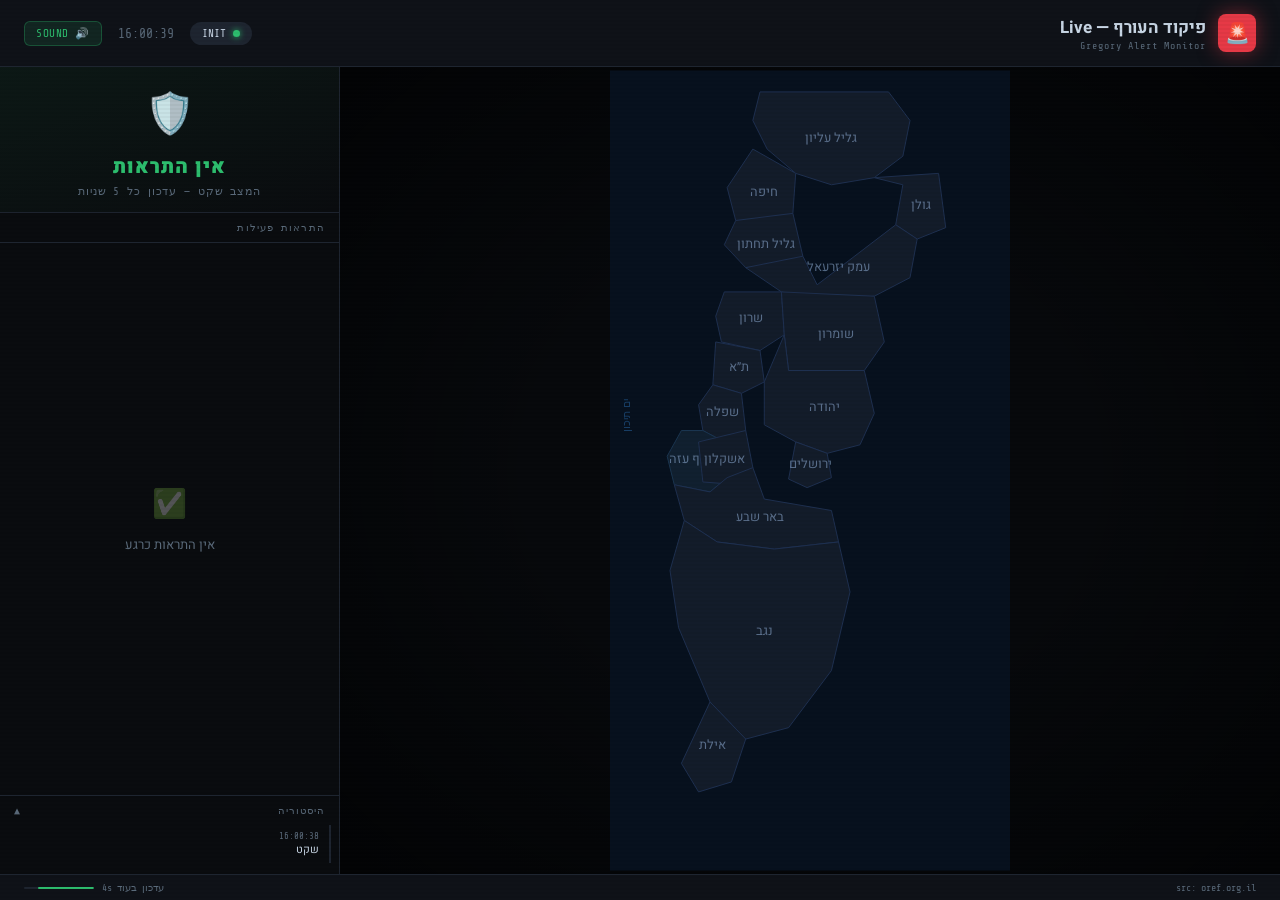
<file: index.html>
<!DOCTYPE html>
<html lang="he" dir="rtl">
<head>
<meta charset="UTF-8">
<meta name="viewport" content="width=device-width, initial-scale=1.0">
<title>פיקוד העורף — ניטור התראות</title>
<link rel="preconnect" href="https://fonts.googleapis.com">
<link href="https://fonts.googleapis.com/css2?family=Heebo:wght@300;400;700;900&family=Share+Tech+Mono&display=swap" rel="stylesheet">
<style>
  :root {
    --bg: #0a0c0f; --panel: #0f1218; --border: #1e2530;
    --accent: #e63946; --accent-dim: rgba(230,57,70,0.15);
    --green: #2dbd6e; --green-dim: rgba(45,189,110,0.12);
    --yellow: #f4a261; --text: #c8d6e5; --text-dim: #5a6a7a;
    --mono: 'Share Tech Mono', monospace; --sans: 'Heebo', sans-serif;
  }
  * { box-sizing: border-box; margin: 0; padding: 0; }
  body { background: var(--bg); color: var(--text); font-family: var(--sans); min-height: 100vh; display: flex; flex-direction: column; overflow: hidden; }
  body::before { content:''; position:fixed; inset:0; background:repeating-linear-gradient(0deg,transparent,transparent 2px,rgba(0,0,0,0.03) 2px,rgba(0,0,0,0.03) 4px); pointer-events:none; z-index:9999; }

  header { display:flex; align-items:center; justify-content:space-between; padding:14px 24px; border-bottom:1px solid var(--border); background:var(--panel); flex-shrink:0; }
  .logo { display:flex; align-items:center; gap:12px; }
  .logo-icon { width:38px; height:38px; background:var(--accent); border-radius:8px; display:flex; align-items:center; justify-content:center; font-size:20px; box-shadow:0 0 20px rgba(230,57,70,0.5); }
  .logo-title { font-size:17px; font-weight:700; }
  .logo-sub { font-size:10px; color:var(--text-dim); font-family:var(--mono); letter-spacing:0.1em; }
  .header-right { display:flex; align-items:center; gap:16px; }
  .status-pill { display:flex; align-items:center; gap:7px; background:var(--border); border-radius:20px; padding:5px 12px; font-family:var(--mono); font-size:11px; }
  .dot { width:7px; height:7px; border-radius:50%; background:var(--green); box-shadow:0 0 6px var(--green); animation:blink 2s infinite; }
  .dot.alerting { background:var(--accent); box-shadow:0 0 10px var(--accent); animation:blink-fast 0.4s infinite; }
  .dot.error { background:var(--text-dim); box-shadow:none; animation:none; }
  @keyframes blink { 0%,100%{opacity:1} 50%{opacity:0.3} }
  @keyframes blink-fast { 0%,100%{opacity:1;transform:scale(1)} 50%{opacity:0.5;transform:scale(1.6)} }
  #clock { font-family:var(--mono); font-size:13px; color:var(--text-dim); }
  .sound-btn { background:var(--green-dim); border:1px solid rgba(45,189,110,0.3); color:var(--green); border-radius:6px; padding:5px 11px; font-family:var(--mono); font-size:11px; cursor:pointer; transition:all 0.2s; letter-spacing:0.05em; }
  .sound-btn.muted { background:var(--border); border-color:var(--border); color:var(--text-dim); }

  main { flex:1; display:grid; grid-template-columns:1fr 340px; overflow:hidden; height:calc(100vh - 67px); }

  .map-section { background:#07090c; display:flex; align-items:center; justify-content:center; position:relative; overflow:hidden; }
  .map-section::before { content:''; position:absolute; inset:0; background:radial-gradient(ellipse at center,transparent 40%,rgba(0,0,0,0.6) 100%); pointer-events:none; z-index:1; }
  #map-svg { width:100%; height:100%; max-width:400px; max-height:calc(100vh - 67px); z-index:2; position:relative; }
  .r { fill:#131c2a; stroke:#1e3050; stroke-width:0.7; transition:fill 0.4s,filter 0.4s; }
  .r:hover { fill:#1a2a3d; }
  .r.alert-active { fill:#e63946 !important; stroke:#ff6b6b; filter:drop-shadow(0 0 10px rgba(230,57,70,0.9)); animation:flash-region 0.5s infinite alternate; }
  @keyframes flash-region { from{fill:#e63946} to{fill:#ff8080} }
  .rlabel { font-family:'Heebo',sans-serif; font-size:9px; fill:rgba(150,180,220,0.55); pointer-events:none; text-anchor:middle; }
  .rlabel.alerted { fill:#fff; font-weight:700; font-size:10px; }

  .sidebar { display:flex; flex-direction:column; border-right:1px solid var(--border); overflow:hidden; }
  .banner { padding:18px 16px 14px; border-bottom:1px solid var(--border); text-align:center; transition:background 0.5s; }
  .banner.safe { background:linear-gradient(160deg,rgba(45,189,110,0.07),transparent); }
  .banner.danger { background:linear-gradient(160deg,rgba(230,57,70,0.2),transparent); animation:danger-bg 1s infinite; }
  @keyframes danger-bg { 0%,100%{background:linear-gradient(160deg,rgba(230,57,70,0.2),transparent)} 50%{background:linear-gradient(160deg,rgba(230,57,70,0.35),transparent)} }
  .banner-emoji { font-size:40px; display:block; margin-bottom:8px; }
  .banner-title { font-size:20px; font-weight:900; letter-spacing:0.05em; }
  .banner-title.safe { color:var(--green); }
  .banner-title.danger { color:var(--accent); }
  .banner-detail { font-size:11px; color:var(--text-dim); font-family:var(--mono); margin-top:4px; letter-spacing:0.08em; }

  .section-header { padding:9px 14px; font-family:var(--mono); font-size:10px; color:var(--text-dim); letter-spacing:0.12em; text-transform:uppercase; border-bottom:1px solid var(--border); display:flex; justify-content:space-between; align-items:center; flex-shrink:0; }
  .badge { background:var(--accent); color:#fff; font-size:10px; font-weight:700; padding:1px 7px; border-radius:4px; display:none; }
  .badge.show { display:inline-block; }

  .alerts-scroll { flex:1; overflow-y:auto; padding:8px; }
  .alerts-scroll::-webkit-scrollbar { width:3px; }
  .alerts-scroll::-webkit-scrollbar-thumb { background:var(--border); border-radius:2px; }
  .alert-card { background:var(--accent-dim); border:1px solid rgba(230,57,70,0.35); border-radius:7px; padding:10px 12px; margin-bottom:6px; animation:card-in 0.3s ease; }
  @keyframes card-in { from{transform:translateX(16px);opacity:0} to{transform:translateX(0);opacity:1} }
  .alert-card-area { font-size:15px; font-weight:700; color:#ff9090; margin-bottom:3px; }
  .alert-card-cat { font-size:11px; color:var(--text-dim); font-family:var(--mono); }
  .alert-card-time { font-size:10px; color:var(--text-dim); font-family:var(--mono); margin-top:4px; }
  .empty-state { display:flex; flex-direction:column; align-items:center; justify-content:center; height:100%; gap:10px; color:var(--text-dim); font-size:13px; text-align:center; padding:20px; }
  .empty-state span { font-size:28px; opacity:0.3; }

  .history-wrap { border-top:1px solid var(--border); flex-shrink:0; }
  .history-toggle { padding:9px 14px; font-family:var(--mono); font-size:10px; color:var(--text-dim); letter-spacing:0.1em; text-transform:uppercase; cursor:pointer; user-select:none; display:flex; justify-content:space-between; }
  .history-toggle:hover { color:var(--text); }
  .history-body { max-height:150px; overflow-y:auto; padding:0 8px 8px; }
  .history-body::-webkit-scrollbar { width:3px; }
  .history-body::-webkit-scrollbar-thumb { background:var(--border); }
  .hitem { padding:6px 10px; border-right:2px solid var(--border); margin-bottom:3px; font-size:11px; }
  .hitem.was-alert { border-right-color:rgba(230,57,70,0.6); }
  .htime { font-family:var(--mono); font-size:9px; color:var(--text-dim); margin-bottom:1px; }
  .hareas { color:var(--text); line-height:1.4; }

  footer { padding:7px 24px; border-top:1px solid var(--border); display:flex; align-items:center; justify-content:space-between; font-family:var(--mono); font-size:10px; color:var(--text-dim); background:var(--panel); flex-shrink:0; }
  #prog-wrap { display:flex; align-items:center; gap:8px; }
  #prog-bar { width:70px; height:2px; background:var(--border); border-radius:1px; overflow:hidden; }
  #prog-fill { height:100%; background:var(--green); border-radius:1px; transition:width 1s linear; }

  #alert-overlay { display:none; position:fixed; inset:0; z-index:10000; background:rgba(180,0,0,0.06); border:3px solid var(--accent); pointer-events:none; animation:overlay-flash 0.5s infinite alternate; }
  #alert-overlay.show { display:block; }
  @keyframes overlay-flash { from{border-color:rgba(230,57,70,0.8)} to{border-color:rgba(230,57,70,0.1)} }

  #err-box { display:none; background:rgba(244,162,97,0.1); border-top:1px solid rgba(244,162,97,0.3); padding:7px 24px; font-family:var(--mono); font-size:11px; color:var(--yellow); flex-shrink:0; }
  #err-box.show { display:block; }

  @media(max-width:700px){ main{grid-template-columns:1fr;grid-template-rows:260px 1fr;height:auto;overflow:auto;} body{overflow:auto;} .map-section{order:1;} .sidebar{order:2;min-height:400px;} }
</style>
</head>
<body>

<div id="alert-overlay"></div>

<header>
  <div class="logo">
    <div class="logo-icon">🚨</div>
    <div>
      <div class="logo-title">פיקוד העורף — Live</div>
      <div class="logo-sub">Gregory Alert Monitor</div>
    </div>
  </div>
  <div class="header-right">
    <div class="status-pill">
      <div class="dot" id="status-dot"></div>
      <span id="status-text">INIT</span>
    </div>
    <span id="clock">--:--:--</span>
    <button class="sound-btn" id="sound-btn" onclick="toggleSound()">🔊 SOUND</button>
  </div>
</header>

<div id="err-box"></div>

<main>
  <div class="map-section">
    <svg id="map-svg" viewBox="0 0 280 560" xmlns="http://www.w3.org/2000/svg">
      <rect x="0" y="0" width="280" height="560" fill="#07111e"/>
      <text font-size="8" fill="rgba(30,80,130,0.7)" font-family="sans-serif" x="14" y="230" transform="rotate(-90,14,230)">ים תיכון</text>

      <path id="r-upper-north" class="r" d="M105,15 L195,15 L210,35 L205,60 L185,75 L155,80 L130,72 L110,55 L100,35 Z"/>
      <text class="rlabel" id="l-upper-north" x="155" y="50">גליל עליון</text>

      <path id="r-haifa" class="r" d="M100,55 L130,72 L128,100 L110,112 L88,105 L82,82 Z"/>
      <text class="rlabel" id="l-haifa" x="108" y="88">חיפה</text>

      <path id="r-golan" class="r" d="M185,75 L230,72 L235,110 L215,118 L200,108 L205,80 Z"/>
      <text class="rlabel" id="l-golan" x="218" y="97">גולן</text>

      <path id="r-lower-galilee" class="r" d="M88,105 L128,100 L135,130 L120,142 L95,138 L80,122 Z"/>
      <text class="rlabel" id="l-lower-galilee" x="109" y="124">גליל תחתון</text>

      <path id="r-valley" class="r" d="M95,138 L135,130 L145,150 L200,108 L215,118 L210,145 L185,158 L150,162 L120,155 Z"/>
      <text class="rlabel" id="l-valley" x="160" y="140">עמק יזרעאל</text>

      <path id="r-sharon" class="r" d="M80,155 L120,155 L122,185 L105,196 L78,190 L74,172 Z"/>
      <text class="rlabel" id="l-sharon" x="99" y="176">שרון</text>

      <path id="r-shomron" class="r" d="M120,155 L185,158 L192,190 L178,210 L150,215 L125,210 L122,185 Z"/>
      <text class="rlabel" id="l-shomron" x="158" y="187">שומרון</text>

      <path id="r-telaviv" class="r" d="M74,190 L105,196 L108,218 L92,226 L72,220 Z"/>
      <text class="rlabel" id="l-telaviv" x="90" y="210">ת״א</text>

      <path id="r-shfela" class="r" d="M72,220 L92,226 L95,252 L80,260 L65,252 L62,234 Z"/>
      <text class="rlabel" id="l-shfela" x="79" y="242">שפלה</text>

      <path id="r-yehuda" class="r" d="M125,210 L178,210 L185,240 L175,262 L152,268 L130,260 L108,248 L108,218 L122,185 Z"/>
      <text class="rlabel" id="l-yehuda" x="150" y="238">יהודה</text>

      <path id="r-jerusalem" class="r" d="M130,260 L152,268 L155,285 L138,292 L125,286 Z"/>
      <text class="rlabel" id="l-jerusalem" x="140" y="278">ירושלים</text>

      <path id="r-otef" class="r" d="M50,252 L65,252 L80,260 L82,285 L70,295 L45,290 L40,270 Z" style="fill:#112030;stroke:#1a3550"/>
      <text class="rlabel" id="l-otef" x="59" y="275">עוטף עזה</text>

      <path id="r-ashkelon" class="r" d="M62,260 L95,252 L100,278 L90,290 L65,288 Z"/>
      <text class="rlabel" id="l-ashkelon" x="80" y="275">אשקלון</text>

      <path id="r-beersheva" class="r" d="M45,290 L70,295 L82,285 L100,278 L108,300 L155,308 L160,330 L115,335 L75,330 L52,315 Z"/>
      <text class="rlabel" id="l-beersheva" x="105" y="315">באר שבע</text>

      <path id="r-negev" class="r" d="M52,315 L75,330 L115,335 L160,330 L168,365 L155,420 L125,460 L95,468 L70,442 L48,390 L42,350 Z"/>
      <text class="rlabel" id="l-negev" x="108" y="395">נגב</text>

      <path id="r-eilat" class="r" d="M70,442 L95,468 L85,498 L62,505 L50,485 Z"/>
      <text class="rlabel" id="l-eilat" x="72" y="475">אילת</text>
    </svg>
  </div>

  <div class="sidebar">
    <div class="banner safe" id="banner">
      <span class="banner-emoji" id="b-emoji">🛡️</span>
      <div class="banner-title safe" id="b-title">אין התראות</div>
      <div class="banner-detail" id="b-detail">המצב שקט — עדכון כל 5 שניות</div>
    </div>
    <div class="section-header">
      <span>התראות פעילות</span>
      <span class="badge" id="alert-badge">0</span>
    </div>
    <div class="alerts-scroll" id="alerts-list">
      <div class="empty-state" id="empty-state">
        <span>✅</span>
        אין התראות כרגע
      </div>
    </div>
    <div class="history-wrap">
      <div class="history-toggle" onclick="toggleHistory()">
        <span>היסטוריה</span>
        <span id="hist-arrow">▲</span>
      </div>
      <div class="history-body" id="history-body">
        <div style="color:var(--text-dim);font-size:11px;font-family:var(--mono);padding:8px;">אין היסטוריה עדיין</div>
      </div>
    </div>
  </div>
</main>

<footer>
  <span>src: oref.org.il</span>
  <div id="prog-wrap">
    <span id="countdown-txt">עדכון בעוד 5s</span>
    <div id="prog-bar"><div id="prog-fill" style="width:100%"></div></div>
  </div>
</footer>

<script>
const INTERVAL = 5000;
let soundEnabled = true;
let lastAlertIds = new Set();
let historyOpen = true;
let historyLog = [];
let countdown = 5;
let progTimer = null;
let consecutiveErrors = 0;

// ── Audio ──
let audioCtx = null;
function getCtx() { if (!audioCtx) audioCtx = new (window.AudioContext || window.webkitAudioContext)(); return audioCtx; }
function playAlert() {
  if (!soundEnabled) return;
  try {
    const ctx = getCtx();
    [880,440,880,440,880].forEach((f,i) => {
      const o = ctx.createOscillator(), g = ctx.createGain();
      o.connect(g); g.connect(ctx.destination);
      o.frequency.value = f; o.type = 'square';
      const t = ctx.currentTime + i * 0.2;
      g.gain.setValueAtTime(0, t);
      g.gain.linearRampToValueAtTime(0.25, t + 0.05);
      g.gain.linearRampToValueAtTime(0, t + 0.18);
      o.start(t); o.stop(t + 0.2);
    });
  } catch(e) {}
}
function toggleSound() {
  soundEnabled = !soundEnabled;
  const b = document.getElementById('sound-btn');
  b.textContent = soundEnabled ? '🔊 SOUND' : '🔇 MUTED';
  b.className = 'sound-btn' + (soundEnabled ? '' : ' muted');
}

// ── Clock ──
setInterval(() => {
  document.getElementById('clock').textContent = new Date().toLocaleTimeString('he-IL', {hour12:false});
}, 1000);

// ── Progress ──
function startProgress() {
  clearInterval(progTimer);
  countdown = INTERVAL / 1000;
  const fill = document.getElementById('prog-fill');
  const txt = document.getElementById('countdown-txt');
  fill.style.width = '100%';
  progTimer = setInterval(() => {
    countdown = Math.max(0, countdown - 1);
    fill.style.width = (countdown / (INTERVAL/1000) * 100) + '%';
    txt.textContent = `עדכון בעוד ${countdown}s`;
  }, 1000);
}

// ── Status ──
function setStatus(state, text) {
  document.getElementById('status-dot').className = 'dot' + (state==='alert'?' alerting':state==='error'?' error':'');
  document.getElementById('status-text').textContent = text;
}
function showError(msg) { const b=document.getElementById('err-box'); b.textContent='⚠️ '+msg; b.className='err-box show'; }
function hideError() { document.getElementById('err-box').className='err-box'; }

// ── Map ──
const AREA_MAP = [
  {keys:['עכו','נהריה','כרמיאל','צפת','טבריה','קריית שמונה','מטולה','רמת הגולן'], id:'upper-north'},
  {keys:['חיפה','קריית ים','קריית אתא','נשר','טירת כרמל','קריית מוצקין','קריית ביאליק'], id:'haifa'},
  {keys:['גולן','קצרין'], id:'golan'},
  {keys:['נצרת','עפולה','בית שאן','יזרעאל','מגידו'], id:'lower-galilee'},
  {keys:['עמק','יזרעאל'], id:'valley'},
  {keys:['שרון','נתניה','הרצליה','רעננה','כפר סבא','הוד השרון','רא"ש העין','ראש העין'], id:'sharon'},
  {keys:['שומרון','טולכרם','קלקיליה'], id:'shomron'},
  {keys:['תל אביב','רמת גן','גבעתיים','בני ברק','פתח תקווה','ראשון לציון','רחובות','לוד','רמלה','בת ים','חולון'], id:'telaviv'},
  {keys:['שפלה','גדרה','יבנה','קרית גת','בית שמש'], id:'shfela'},
  {keys:['יהודה','מעלה אדומים','גוש עציון','הברון'], id:'yehuda'},
  {keys:['ירושלים'], id:'jerusalem'},
  {keys:['עוטף','שדרות','אשכול','בארי','רעים','נחל עוז','כפר עזה'], id:'otef'},
  {keys:['אשקלון','אשדוד'], id:'ashkelon'},
  {keys:['באר שבע','באר-שבע','קרית מלאכי','קיריית'], id:'beersheva'},
  {keys:['נגב','דימונה','ערד','ירוחם','מצפה רמון','רהט','תל שבע'], id:'negev'},
  {keys:['אילת'], id:'eilat'},
];
function areaToRegion(name) {
  for (const e of AREA_MAP) for (const k of e.keys) if (name.includes(k)) return e.id;
  return null;
}
function clearMap() {
  document.querySelectorAll('.r').forEach(e => e.classList.remove('alert-active'));
  document.querySelectorAll('.rlabel').forEach(e => e.classList.remove('alerted'));
}
function highlightArea(name) {
  const id = areaToRegion(name);
  if (!id) return;
  const r = document.getElementById('r-'+id);
  const l = document.getElementById('l-'+id);
  if (r) r.classList.add('alert-active');
  if (l) l.classList.add('alerted');
}

// ── Render ──
function renderAlerts(alerts) {
  const list = document.getElementById('alerts-list');
  const empty = document.getElementById('empty-state');
  const badge = document.getElementById('alert-badge');
  const banner = document.getElementById('banner');
  const bTitle = document.getElementById('b-title');
  const bEmoji = document.getElementById('b-emoji');
  const bDetail = document.getElementById('b-detail');
  const overlay = document.getElementById('alert-overlay');
  clearMap();

  if (!alerts || alerts.length === 0) {
    list.innerHTML = ''; list.appendChild(empty); empty.style.display='flex';
    badge.className='badge'; banner.className='banner safe';
    bTitle.className='banner-title safe'; bTitle.textContent='אין התראות';
    bEmoji.textContent='🛡️'; bDetail.textContent='המצב שקט — עדכון כל 5 שניות';
    overlay.classList.remove('show'); setStatus('ok','CLEAR');
    document.title='✅ פיקוד העורף — שקט';
    return;
  }

  empty.style.display='none'; list.innerHTML='';
  const allAreas = alerts.flatMap(a => Array.isArray(a.data)?a.data:[a.data]).filter(Boolean);
  badge.textContent=allAreas.length; badge.className='badge show';
  banner.className='banner danger'; bTitle.className='banner-title danger';
  bTitle.textContent=`⚠️ ${allAreas.length} אזורים בהתראה`; bEmoji.textContent='🚨';
  bDetail.textContent=allAreas.slice(0,3).join(' · ')+(allAreas.length>3?' ...':'');
  overlay.classList.add('show'); setStatus('alert',`ALERT ×${allAreas.length}`);
  document.title=`🚨 פיקוד העורף — התראה!`;

  alerts.forEach(alert => {
    (Array.isArray(alert.data)?alert.data:[alert.data]).forEach(area => {
      if (area) highlightArea(area);
      const card=document.createElement('div'); card.className='alert-card';
      card.innerHTML=`<div class="alert-card-area">${area||'—'}</div>
        <div class="alert-card-cat">${alert.title||'ירי רקטות'}</div>
        <div class="alert-card-time">${new Date().toLocaleTimeString('he-IL')}</div>`;
      list.appendChild(card);
    });
  });
}

function addHistory(alerts) {
  const hasAlert = alerts && alerts.length > 0;
  const areas = hasAlert
    ? alerts.flatMap(a=>Array.isArray(a.data)?a.data:[a.data]).filter(Boolean).join(', ')
    : 'שקט';
  historyLog.unshift({hasAlert, areas, time: new Date().toLocaleTimeString('he-IL')});
  if (historyLog.length > 60) historyLog.pop();
  document.getElementById('history-body').innerHTML = historyLog.slice(0,25).map(h=>
    `<div class="hitem ${h.hasAlert?'was-alert':''}">
      <div class="htime">${h.time}</div>
      <div class="hareas">${h.areas}</div>
    </div>`).join('');
}

function toggleHistory() {
  historyOpen=!historyOpen;
  document.getElementById('history-body').style.display=historyOpen?'block':'none';
  document.getElementById('hist-arrow').textContent=historyOpen?'▲':'▼';
}

// ── Config ──
const PROXY_URL = 'https://oref.gilyad.workers.dev'; // ← замени на URL своего Cloudflare Worker

// ── Fetch ──
async function fetchAlerts() {
  const url = PROXY_URL + '/alerts';
  const res = await fetch(url, { cache: 'no-store' });
  const text = (await res.text()).trim();
  if (!text || text==='null' || text==='[]' || text==='{}') return [];
  const json = JSON.parse(text);
  if (json && json.data && json.data.length > 0) return [{id:json.id, title:json.title, data:json.data}];
  return [];
}

// ── Poll ──
async function poll() {
  try {
    const alerts = await fetchAlerts();
    consecutiveErrors = 0; hideError();
    if (alerts.length > 0) {
      const ids = new Set(alerts.map(a=>String(a.id||JSON.stringify(a.data))));
      if ([...ids].some(id=>!lastAlertIds.has(id))) playAlert();
      lastAlertIds = ids;
    } else { lastAlertIds = new Set(); }
    renderAlerts(alerts); addHistory(alerts);
  } catch(e) {
    consecutiveErrors++;
    if (consecutiveErrors >= 2) { setStatus('error','ERROR'); showError(`שגיאת חיבור: ${e.message}`); }
    addHistory([]);
  }
  startProgress();
}

poll();
setInterval(poll, INTERVAL);
</script>
</body>
</html>
</file>
